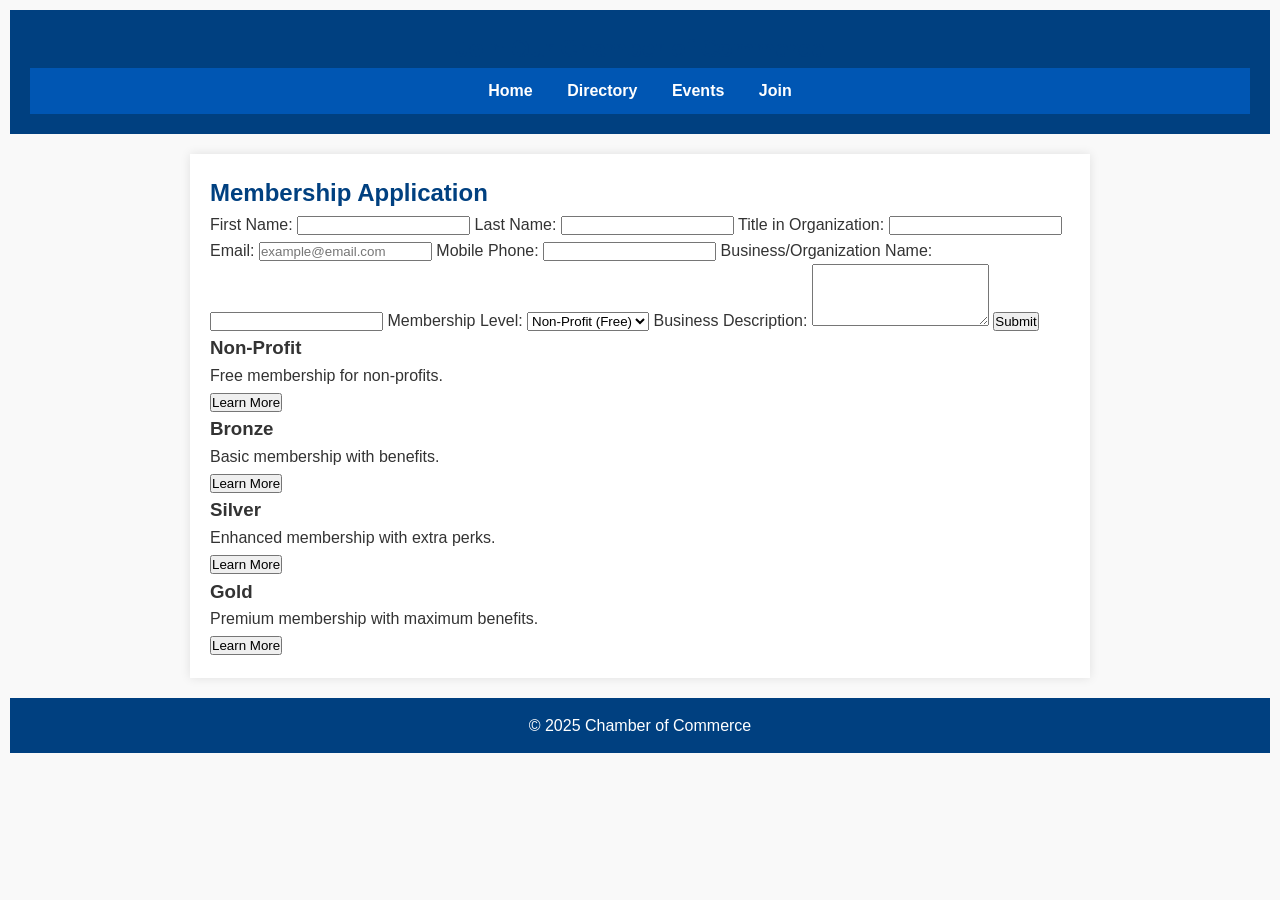
<file: chamber/join.html>
<!DOCTYPE html>
<html lang="en">
<head>
    <meta charset="UTF-8">
    <meta name="viewport" content="width=device-width, initial-scale=1.0">
    <title>Chamber Membership Application</title>
    <link rel="stylesheet" href="styles/style.css">
</head>
<body>
    <header>
        <h1>Join Our Chamber of Commerce</h1>
        <nav>
            <ul>
                <li><a href="index.html">Home</a></li>
                <li><a href="directory.html">Directory</a></li>
                <li><a href="events.html">Events</a></li>
                <li><a href="join.html">Join</a></li>
            </ul>
        </nav>
    </header>

    <main>
        <h2>Membership Application</h2>

        <form action="thankyou.html" method="get">
            <label for="first-name">First Name:</label>
            <input type="text" id="first-name" name="first-name" required autocomplete="given-name" title="Enter your first name">

            <label for="last-name">Last Name:</label>
            <input type="text" id="last-name" name="last-name" required autocomplete="family-name" title="Enter your last name">

            <label for="organization-title">Title in Organization:</label>
            <input type="text" id="organization-title" name="organization-title" pattern="[A-Za-z\s\-]{7,}" title="Must be at least 7 characters (letters, spaces, hyphens only)" autocomplete="organization-title">

            <label for="email">Email:</label>
            <input type="email" id="email" name="email" required autocomplete="email" placeholder="example@email.com" title="Enter a valid email address">

            <label for="phone">Mobile Phone:</label>
            <input type="tel" id="phone" name="phone" required autocomplete="tel" title="Enter your mobile phone number">

            <label for="organization">Business/Organization Name:</label>
            <input type="text" id="organization" name="organization" required autocomplete="organization" title="Enter your business or organization name">

            <label for="membership">Membership Level:</label>
            <select id="membership" name="membership" required>
                <option value="NP">Non-Profit (Free)</option>
                <option value="Bronze">Bronze</option>
                <option value="Silver">Silver</option>
                <option value="Gold">Gold</option>
            </select>

            <label for="description">Business Description:</label>
            <textarea id="description" name="description" title="Describe your business" rows="4"></textarea>

            <!-- Hidden Timestamp -->
            <input type="hidden" id="timestamp" name="timestamp">

            <button type="submit">Submit</button>
        </form>

        <!-- Membership Cards -->
        <div class="membership-levels">
            <div class="membership-card" onclick="document.getElementById('modal-np').showModal()">
                <h3>Non-Profit</h3>
                <p>Free membership for non-profits.</p>
                <button>Learn More</button>
            </div>

            <div class="membership-card" onclick="document.getElementById('modal-bronze').showModal()">
                <h3>Bronze</h3>
                <p>Basic membership with benefits.</p>
                <button>Learn More</button>
            </div>

            <div class="membership-card" onclick="document.getElementById('modal-silver').showModal()">
                <h3>Silver</h3>
                <p>Enhanced membership with extra perks.</p>
                <button>Learn More</button>
            </div>

            <div class="membership-card" onclick="document.getElementById('modal-gold').showModal()">
                <h3>Gold</h3>
                <p>Premium membership with maximum benefits.</p>
                <button>Learn More</button>
            </div>
        </div>

        <!-- Modals -->
        <dialog id="modal-np">
            <h2>Non-Profit Membership</h2>
            <p>Free membership for nonprofit organizations.</p>
            <button onclick="document.getElementById('modal-np').close()">Close</button>
        </dialog>

        <dialog id="modal-bronze">
            <h2>Bronze Membership</h2>
            <p>Basic membership with networking benefits.</p>
            <button onclick="document.getElementById('modal-bronze').close()">Close</button>
        </dialog>

        <dialog id="modal-silver">
            <h2>Silver Membership</h2>
            <p>Enhanced membership with advertising perks.</p>
            <button onclick="document.getElementById('modal-silver').close()">Close</button>
        </dialog>

        <dialog id="modal-gold">
            <h2>Gold Membership</h2>
            <p>Premium membership with all-inclusive benefits.</p>
            <button onclick="document.getElementById('modal-gold').close()">Close</button>
        </dialog>
    </main>

    <footer>
        <p>&copy; 2025 Chamber of Commerce</p>
    </footer>

    <script>
        // Set the timestamp field to the current date and time
        document.getElementById("timestamp").value = new Date().toISOString();
    </script>

    <script src="scripts/script.js" defer></script> 
</body>
</html>
</file>
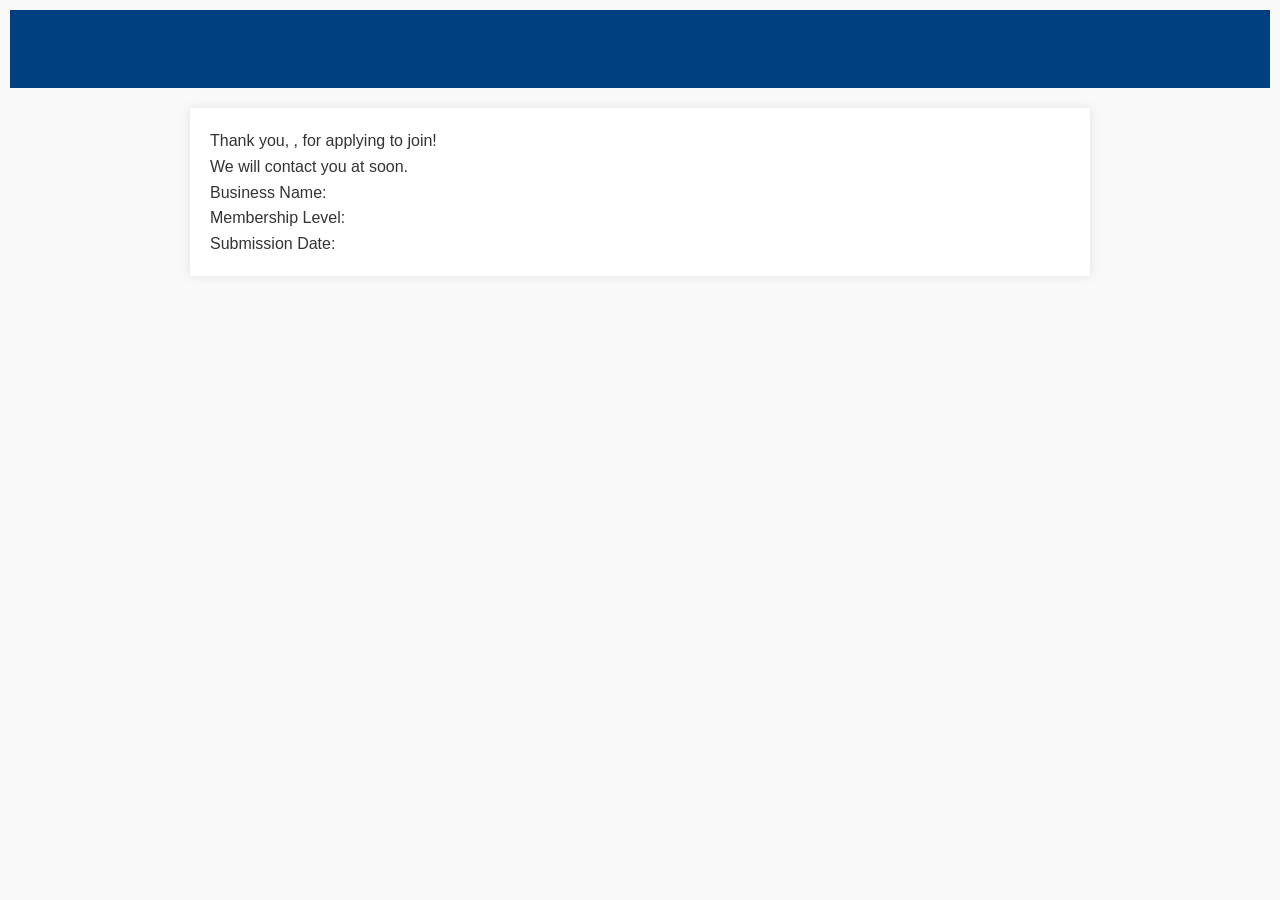
<file: chamber/thankyou.html>
<!DOCTYPE html>
<html lang="en">
<head>
    <meta charset="UTF-8">
    <meta name="viewport" content="width=device-width, initial-scale=1.0">
    <title>Thank You</title>
    <link rel="stylesheet" href="styles/style.css">
</head>
<body>
    <header>
        <h1>Thank You for Joining!</h1>
    </header>

    <main>
        <p>Thank you, <span id="fname"></span> <span id="lname"></span>, for applying to join!</p>
        <p>We will contact you at <span id="email"></span> soon.</p>
        <p>Business Name: <span id="business"></span></p>
        <p>Membership Level: <span id="membership"></span></p>
        <p>Submission Date: <span id="date"></span></p>
    </main>

    <script>
        const urlParams = new URLSearchParams(window.location.search);
        document.getElementById("fname").textContent = urlParams.get("first-name");
        document.getElementById("lname").textContent = urlParams.get("last-name");
        document.getElementById("email").textContent = urlParams.get("email");
        document.getElementById("business").textContent = urlParams.get("organization");
        document.getElementById("membership").textContent = urlParams.get("membership");
        document.getElementById("date").textContent = urlParams.get("timestamp");
    </script>
</body>
</html>
</file>
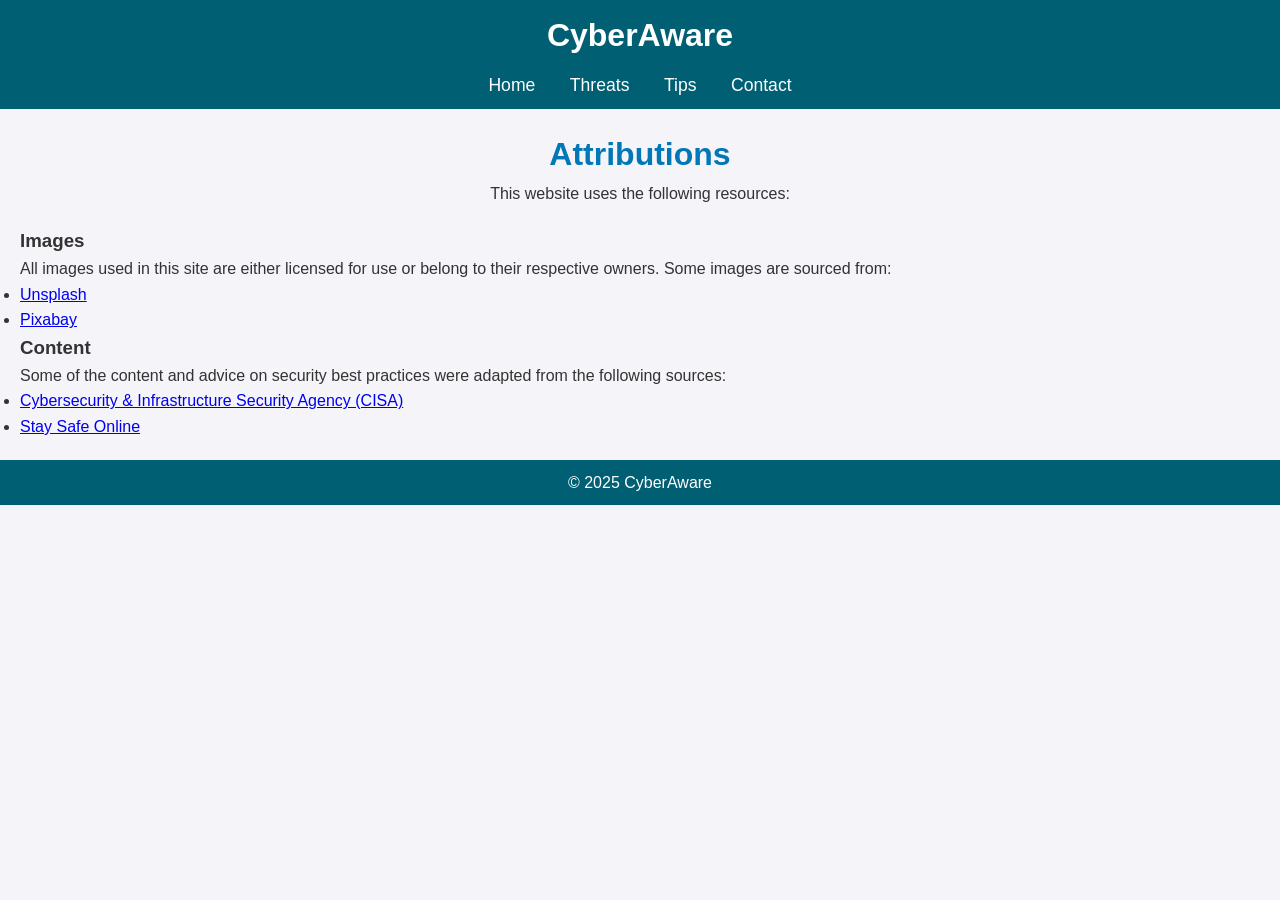
<file: cyberaware/attributions.html>
<!-- attributions.html -->
<!DOCTYPE html>
<html lang="en">
<head>
  <meta charset="UTF-8">
  <meta name="viewport" content="width=device-width, initial-scale=1.0">
  <meta name="description" content="Attributions for the resources used in CyberAware.">
  <meta property="og:title" content="CyberAware - Attributions">
  <meta property="og:description" content="Credits for the content and resources used in CyberAware.">
  <title>CyberAware | Attributions</title>
  <link rel="icon" href="favicon.ico">
  <link rel="stylesheet" href="styles/style.css">
</head>
<body>
  <header>
    <h1>CyberAware</h1>
    <nav>
      <button id="menu-button">☰</button>
      <ul id="nav-links">
        <li><a href="index.html">Home</a></li>
        <li><a href="threats.html">Threats</a></li>
        <li><a href="tips.html">Tips</a></li>
        <li><a href="form.html">Contact</a></li>
      </ul>
    </nav>
  </header>

  <main>
    <section class="page-header">
      <h2>Attributions</h2>
      <p>This website uses the following resources:</p>
    </section>

    <section class="attributions-container">
      <h3>Images</h3>
      <p>All images used in this site are either licensed for use or belong to their respective owners. Some images are sourced from:</p>
      <ul>
        <li><a href="https://unsplash.com/" target="_blank">Unsplash</a></li>
        <li><a href="https://pixabay.com/" target="_blank">Pixabay</a></li>
      </ul>

      <h3>Content</h3>
      <p>Some of the content and advice on security best practices were adapted from the following sources:</p>
      <ul>
        <li><a href="https://www.cybersecurity.gov/" target="_blank">Cybersecurity & Infrastructure Security Agency (CISA)</a></li>
        <li><a href="https://www.staysafeonline.org/" target="_blank">Stay Safe Online</a></li>
      </ul>
    </section>
  </main>

  <footer>
    <p>&copy; 2025 CyberAware</p>
  </footer>
</body>
</html>
</file>
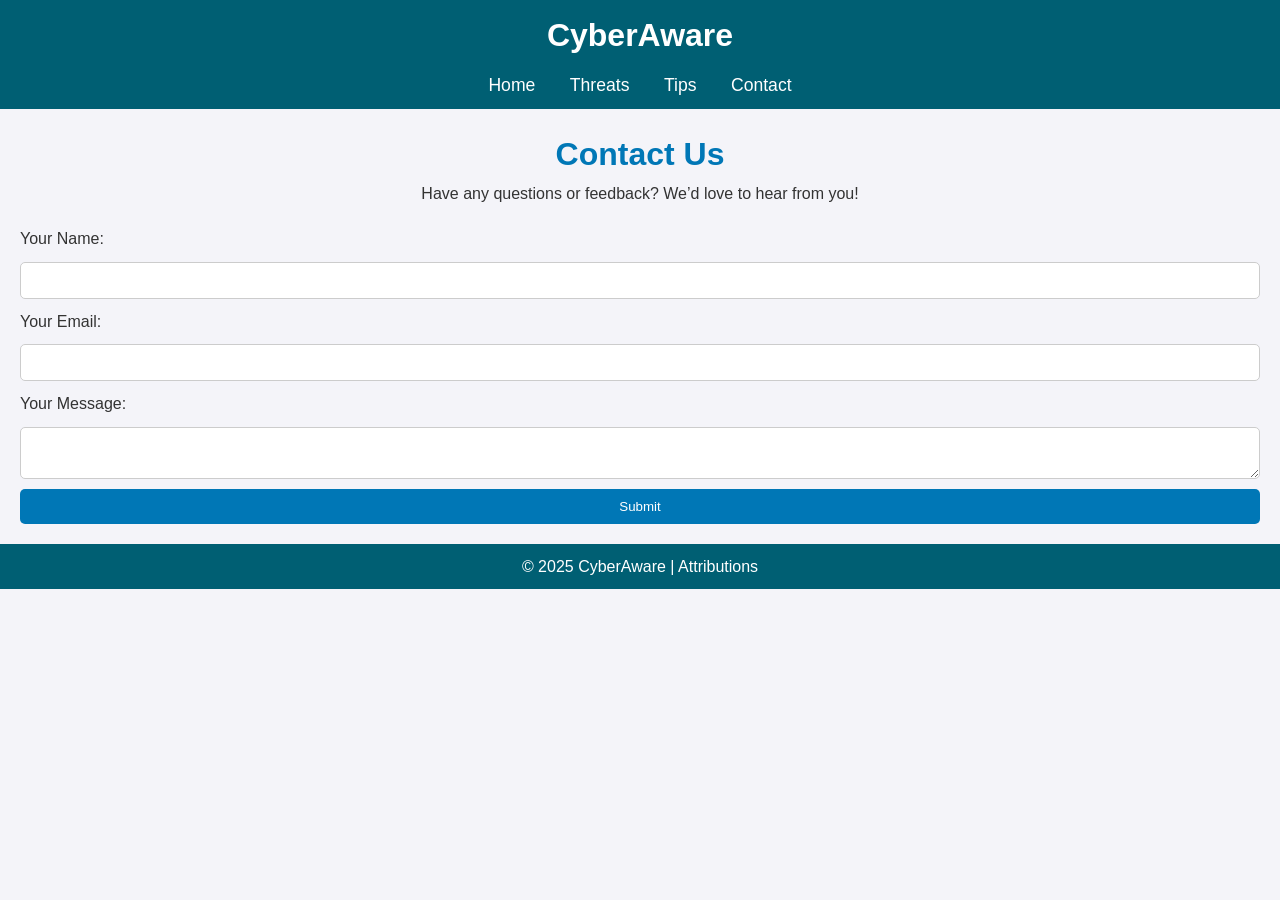
<file: cyberaware/form.html>
<!-- form.html -->
<!DOCTYPE html>
<html lang="en">
<head>
  <meta charset="UTF-8">
  <meta name="viewport" content="width=device-width, initial-scale=1.0">
  <meta name="description" content="Contact form for inquiries and feedback.">
  <meta property="og:title" content="CyberAware - Contact Us">
  <meta property="og:description" content="Get in touch with CyberAware for any questions or feedback.">
  <title>CyberAware | Contact</title>
  <link rel="icon" href="favicon.ico">
  <link rel="stylesheet" href="styles/style.css">
</head>
<body>
  <header>
    <h1>CyberAware</h1>
    <nav>
      <button id="menu-button">☰</button>
      <ul id="nav-links">
        <li><a href="index.html">Home</a></li>
        <li><a href="threats.html">Threats</a></li>
        <li><a href="tips.html">Tips</a></li>
        <li><a href="form.html">Contact</a></li>
      </ul>
    </nav>
  </header>

  <main>
    <section class="page-header">
      <h2>Contact Us</h2>
      <p>Have any questions or feedback? We’d love to hear from you!</p>
    </section>

    <section class="form-container">
      <form action="thankyou.html" method="post" id="contact-form">
        <label for="name">Your Name:</label>
        <input type="text" id="name" name="name" required>

        <label for="email">Your Email:</label>
        <input type="email" id="email" name="email" required>

        <label for="message">Your Message:</label>
        <textarea id="message" name="message" required></textarea>

        <button type="submit">Submit</button>
      </form>
    </section>
  </main>

  <footer>
    <p>&copy; 2025 CyberAware | <a href="attributions.html">Attributions</a></p>
  </footer>
</body>
</html>
</file>
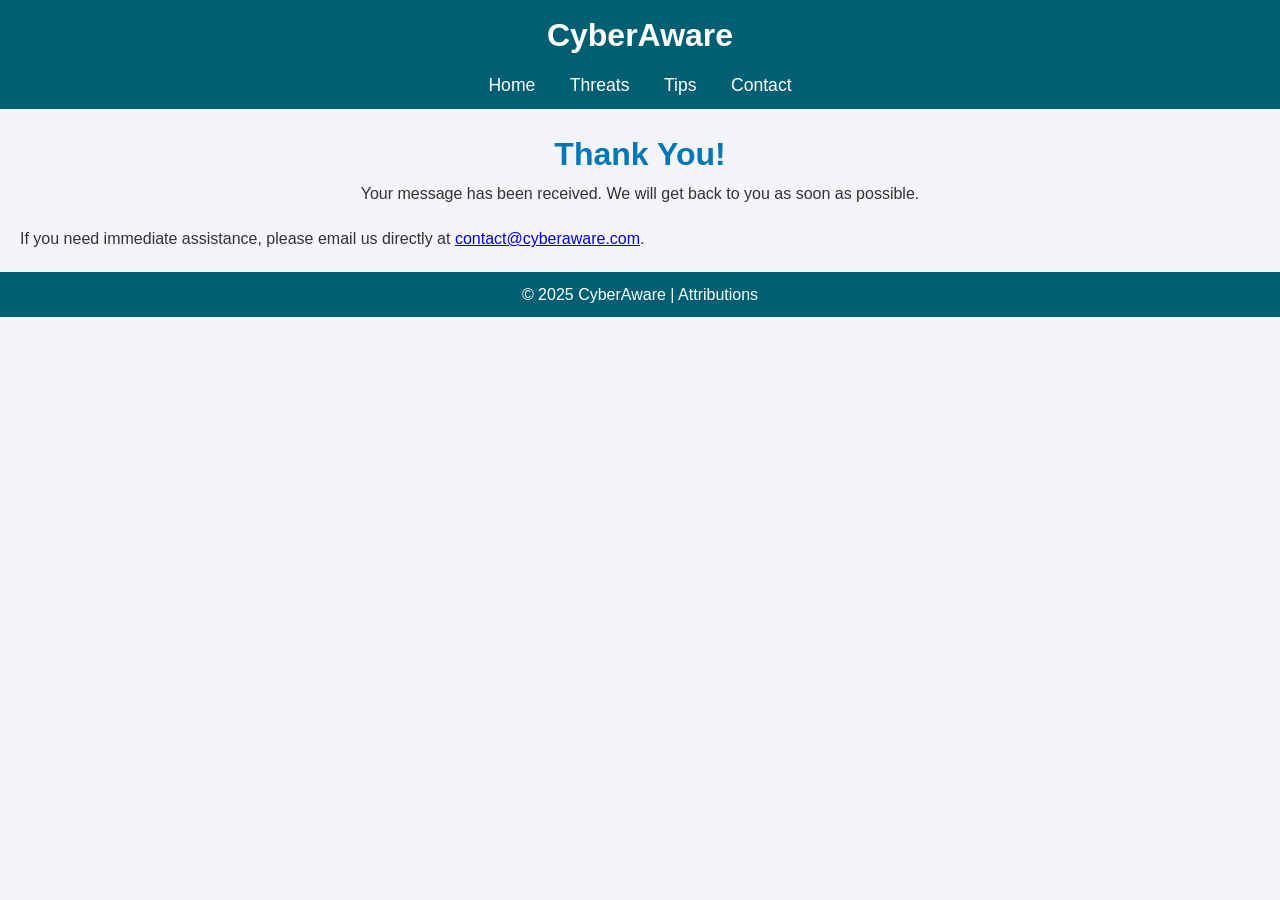
<file: cyberaware/thankyou.html>
<!-- thankyou.html -->
<!DOCTYPE html>
<html lang="en">
<head>
  <meta charset="UTF-8">
  <meta name="viewport" content="width=device-width, initial-scale=1.0">
  <meta name="description" content="Thank you for contacting us. Your message has been received.">
  <meta property="og:title" content="CyberAware - Thank You">
  <meta property="og:description" content="Thank you for your message. We will get back to you as soon as possible.">
  <title>CyberAware | Thank You</title>
  <link rel="icon" href="favicon.ico">
  <link rel="stylesheet" href="styles/style.css">
</head>
<body>
  <header>
    <h1>CyberAware</h1>
    <nav>
      <button id="menu-button">☰</button>
      <ul id="nav-links">
        <li><a href="index.html">Home</a></li>
        <li><a href="threats.html">Threats</a></li>
        <li><a href="tips.html">Tips</a></li>
        <li><a href="form.html">Contact</a></li>
      </ul>
    </nav>
  </header>

  <main>
    <section class="page-header">
      <h2>Thank You!</h2>
      <p>Your message has been received. We will get back to you as soon as possible.</p>
    </section>

    <section class="thank-you-container">
      <p>If you need immediate assistance, please email us directly at <a href="mailto:contact@cyberaware.com">contact@cyberaware.com</a>.</p>
    </section>
  </main>

  <footer>
    <p>&copy; 2025 CyberAware | <a href="attributions.html">Attributions</a></p>
  </footer>
</body>
</html>
</file>
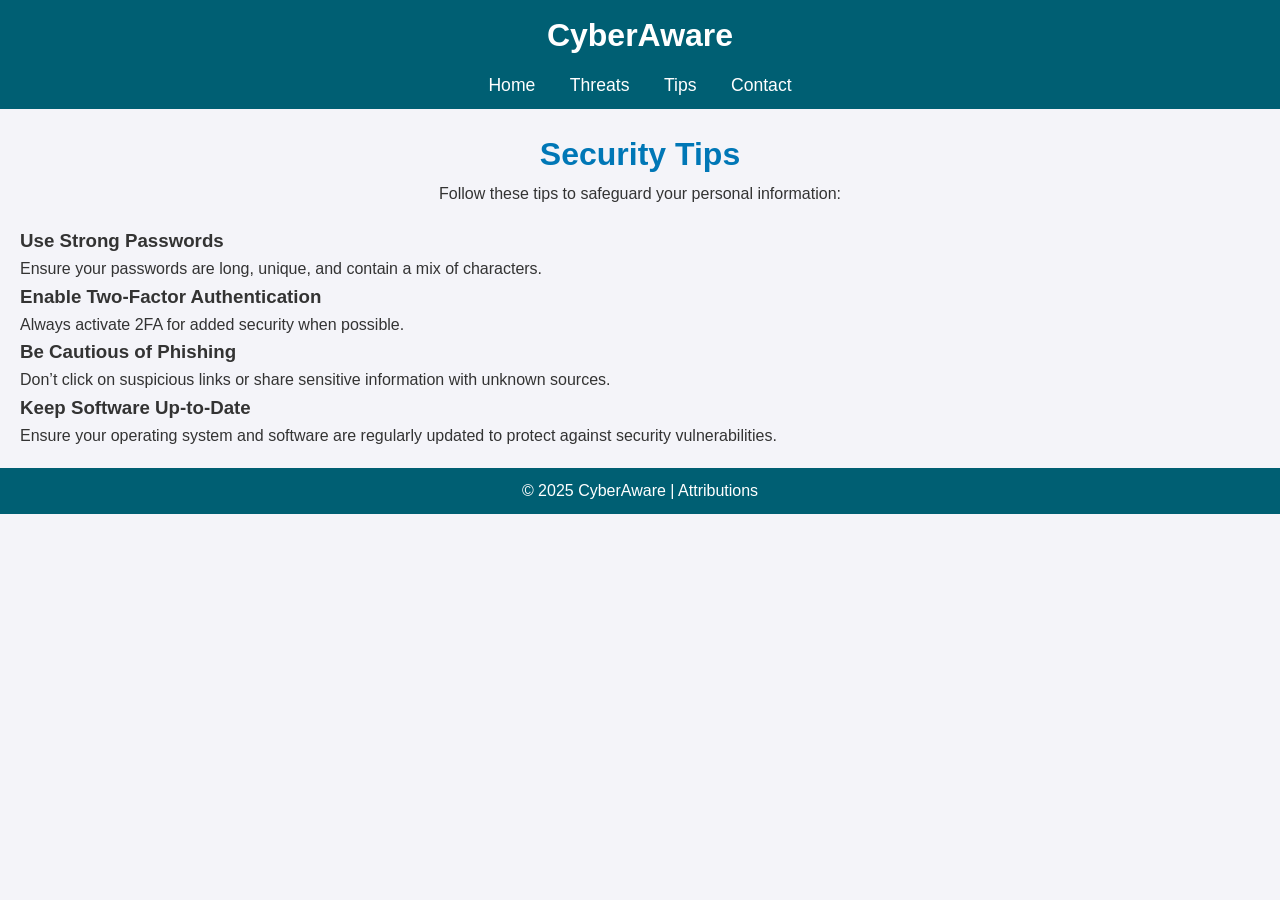
<file: cyberaware/tips.html>
<!-- tips.html -->
<!DOCTYPE html>
<html lang="en">
<head>
  <meta charset="UTF-8">
  <meta name="viewport" content="width=device-width, initial-scale=1.0">
  <meta name="description" content="Security tips to protect your data and privacy online.">
  <meta property="og:title" content="CyberAware - Tips">
  <meta property="og:description" content="Learn essential security tips for a safer online experience.">
  <title>CyberAware | Tips</title>
  <link rel="icon" href="favicon.ico">
  <link rel="stylesheet" href="styles/style.css">
</head>
<body>
  <header>
    <h1>CyberAware</h1>
    <nav>
      <button id="menu-button">☰</button>
      <ul id="nav-links">
        <li><a href="index.html">Home</a></li>
        <li><a href="threats.html">Threats</a></li>
        <li><a href="tips.html">Tips</a></li>
        <li><a href="form.html">Contact</a></li>
      </ul>
    </nav>
  </header>

  <main>
    <section class="page-header">
      <h2>Security Tips</h2>
      <p>Follow these tips to safeguard your personal information:</p>
    </section>

    <section class="tips-container">
      <article class="tip">
        <h3>Use Strong Passwords</h3>
        <p>Ensure your passwords are long, unique, and contain a mix of characters.</p>
      </article>
      <article class="tip">
        <h3>Enable Two-Factor Authentication</h3>
        <p>Always activate 2FA for added security when possible.</p>
      </article>
      <article class="tip">
        <h3>Be Cautious of Phishing</h3>
        <p>Don’t click on suspicious links or share sensitive information with unknown sources.</p>
      </article>
      <article class="tip">
        <h3>Keep Software Up-to-Date</h3>
        <p>Ensure your operating system and software are regularly updated to protect against security vulnerabilities.</p>
      </article>
    </section>
  </main>

  <footer>
    <p>&copy; 2025 CyberAware | <a href="attributions.html">Attributions</a></p>
  </footer>
</body>
</html>
</file>
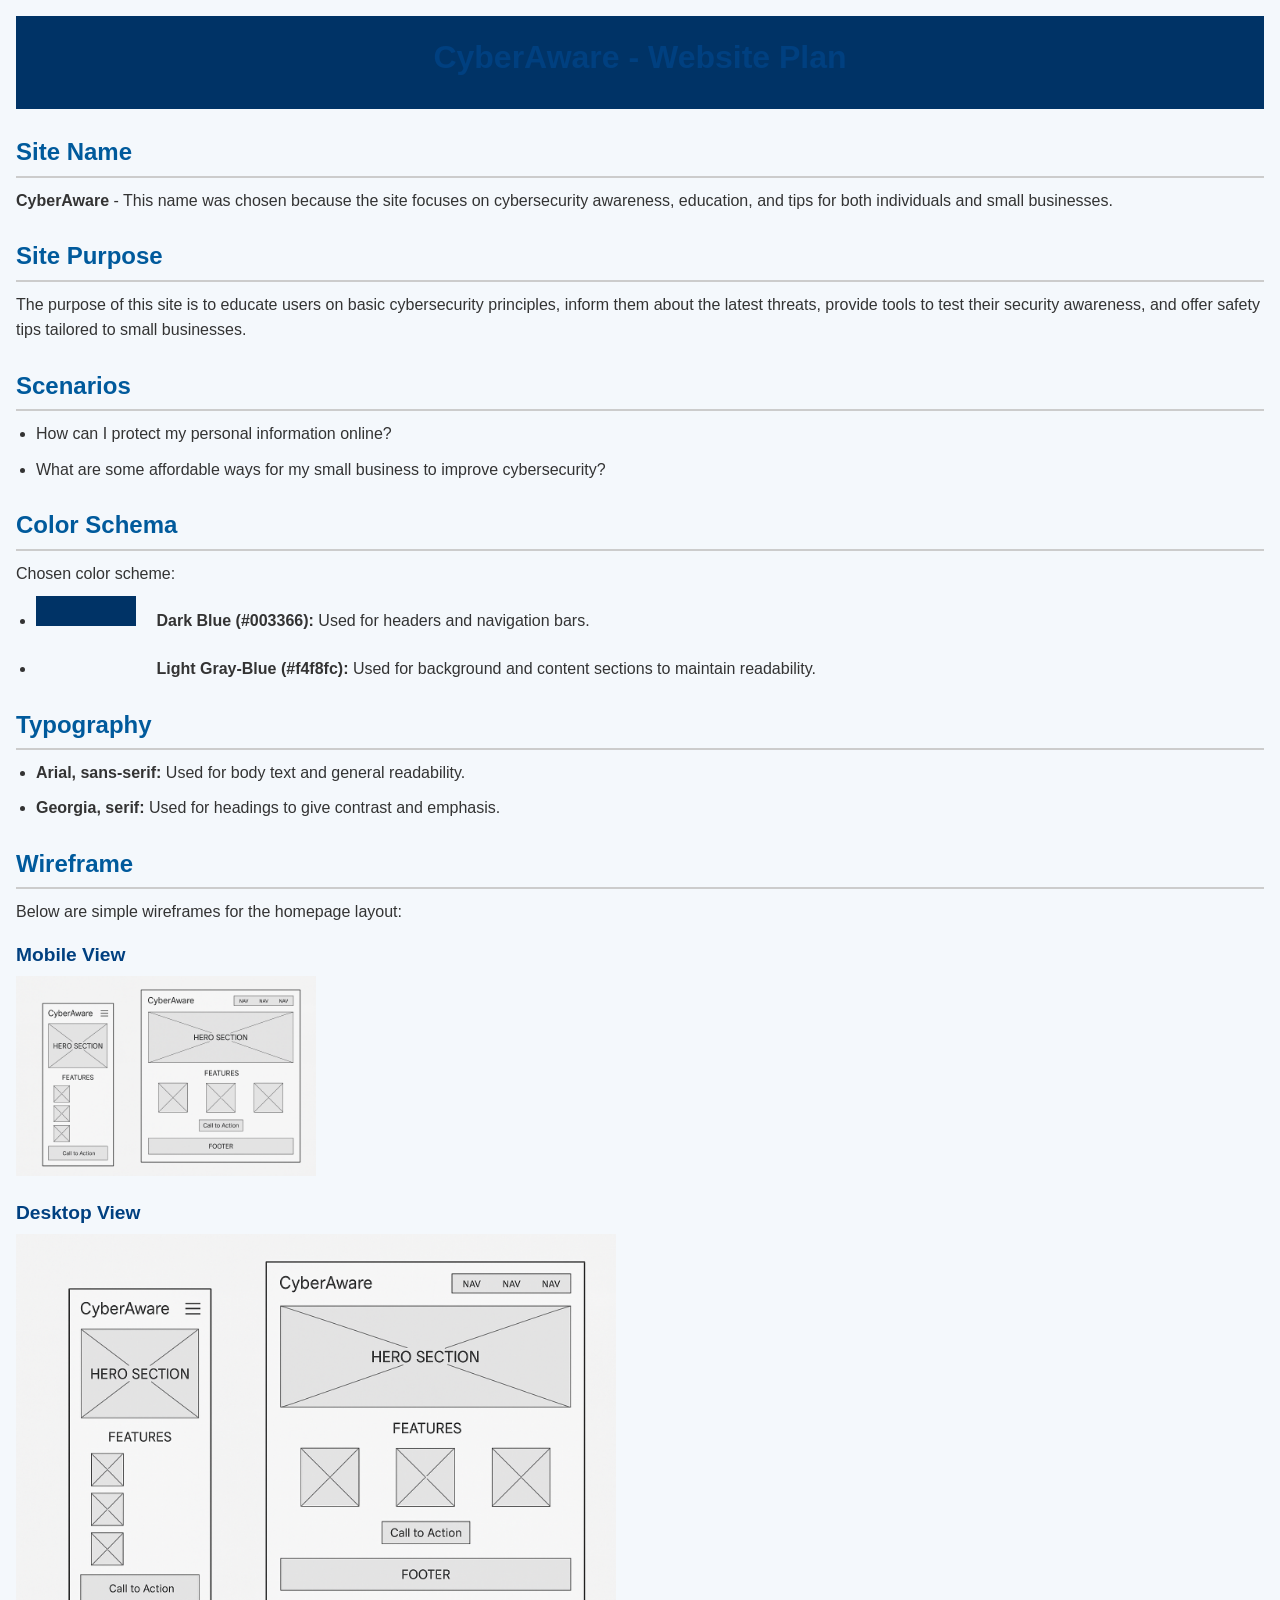
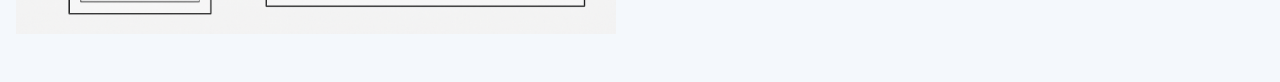
<file: chamber/project/site-plan.html>
<!DOCTYPE html>
<html lang="en">
<head>
  <meta charset="UTF-8" />
  <meta name="viewport" content="width=device-width, initial-scale=1.0" />
  <meta name="description" content="Site plan for cybersecurity awareness project by Ezinne Zola" />
  <meta name="author" content="Ezinne Zola Enyeazu" />
  <title>CyberAware: Website Plan</title>
  <link rel="stylesheet" href="styles/site-plan.css" />
  <style>
    body {
      font-family: 'Arial', sans-serif;
      background-color: #f4f8fc;
      color: #333;
      margin: 0;
      padding: 1rem;
    }
    header {
      background-color: #003366;
      color: white;
      padding: 1rem;
      text-align: center;
    }
    h2 {
      color: #005a9c;
      border-bottom: 2px solid #ccc;
      padding-bottom: 0.25rem;
    }
    section {
      margin: 1.5rem 0;
    }
    .color-box {
      display: inline-block;
      width: 100px;
      height: 30px;
      margin-right: 1rem;
    } 
  </style>
</head>
<body>
  <header>
    <h1>CyberAware - Website Plan</h1>
  </header>

  <main>
    <section>
      <h2>Site Name</h2>
      <p><strong>CyberAware</strong> - This name was chosen because the site focuses on cybersecurity awareness, education, and tips for both individuals and small businesses.</p>
    </section>

    <section>
      <h2>Site Purpose</h2>
      <p>The purpose of this site is to educate users on basic cybersecurity principles, inform them about the latest threats, provide tools to test their security awareness, and offer safety tips tailored to small businesses.</p>
    </section>

    <section>
      <h2>Scenarios</h2>
      <ul>
        <li>How can I protect my personal information online?</li>
        <li>What are some affordable ways for my small business to improve cybersecurity?</li>
      </ul>
    </section>

    <section>
      <h2>Color Schema</h2>
      <p>Chosen color scheme:</p>
      <ul>
        <li>
          <div class="color-box" style="background-color: #003366;"></div>
          <strong>Dark Blue (#003366):</strong> Used for headers and navigation bars.
        </li>
        <li>
          <div class="color-box" style="background-color: #f4f8fc;"></div>
          <strong>Light Gray-Blue (#f4f8fc):</strong> Used for background and content sections to maintain readability.
        </li>
      </ul>
    </section>

    <section>
      <h2>Typography</h2>
      <ul>
        <li><strong>Arial, sans-serif:</strong> Used for body text and general readability.</li>
        <li><strong>Georgia, serif:</strong> Used for headings to give contrast and emphasis.</li>
      </ul>
    </section>

    <section>
      <h2>Wireframe</h2>
      <p>Below are simple wireframes for the homepage layout:</p>
      <h3>Mobile View</h3>
      <img src="images/wireframe-mobile.png" alt="Mobile wireframe" width="300">
      <h3>Desktop View</h3>
      <img src="images/wireframe-desktop.png" alt="Desktop wireframe" width="600">
    </section>
  </main>
</body>
</html>
</file>
<file: chamber/styles/style.css>
/* === Global Styles === */
* {
    margin: 0;
    padding: 0;
    box-sizing: border-box;
    font-family: Arial, sans-serif;
}

body {
    background-color: #f9f9f9;
    color: #333;
    line-height: 1.6;
    padding: 10px;
    font-family: 'Roboto', sans-serif;
}

header {
    background-color: #004080;
    color: white;
    padding: 20px;
    text-align: center;
}

header h1 {
    font-size: 24px;
}

h1, h2 {
    color: #004080;
}

/* === Navigation === */
nav {
    background-color: #0056b3;
    text-align: center;
    padding: 10px;
}

nav ul {
    list-style: none;
}

nav ul li {
    display: inline;
    margin: 0 15px;
}

nav ul li a {
    color: white;
    text-decoration: none;
    font-weight: bold;
}

nav ul li a:hover {
    text-decoration: underline;
}

/* === Main Content === */
main {
    max-width: 900px;
    margin: 20px auto;
    background: white;
    padding: 20px;
    box-shadow: 0px 0px 10px rgba(0, 0, 0, 0.1);
}

/* === Footer === */
footer {
    text-align: center;
    background: #004080;
    color: white;
    padding: 10px;
    margin-top: 20px;
}

footer p {
    margin: 5px 0;
}

/* === Grid Layout (for Attractions) === */
.attractions .cards-container {
    display: grid;
    grid-template-areas:
        "card1 card2 card3 card4"
        "card5 card6 card7 card8";
    gap: 1rem;
    padding: 1rem;
}

.card {
    background: #fff;
    border-radius: 8px;
    padding: 20px;
    box-shadow: 0px 0px 10px rgba(0, 0, 0, 0.1);
}

.card img {
    width: 100%;
    height: auto;
    border-radius: 8px;
}

.card:hover {
    transform: scale(1.05);
    transition: transform 0.3s;
}
</file>
<file: cyberaware/styles/style.css>
/* styles/style.css */

/* Global Styles */
* {
    margin: 0;
    padding: 0;
    box-sizing: border-box;
    font-family: Arial, sans-serif;
  }
  
  body {
    background-color: #f4f4f9;
    color: #333;
    line-height: 1.6;
  }
  
  header {
    background-color: #005f73;
    color: #fff;
    padding: 10px 0;
    text-align: center;
  }
  
  header h1 {
    font-size: 2rem;
    margin: 0;
  }
  
  nav {
    display: flex;
    justify-content: center;
    margin-top: 10px;
  }
  
  nav button {
    display: none;
  }
  
  nav ul {
    list-style: none;
    padding: 0;
  }
  
  nav ul li {
    display: inline;
    margin: 0 15px;
  }
  
  nav ul li a {
    color: #fff;
    text-decoration: none;
    font-size: 1.1rem;
  }
  
  main {
    padding: 20px;
  }
  
  .page-header {
    text-align: center;
    margin-bottom: 20px;
  }
  
  h2 {
    font-size: 2rem;
    color: #0077b6;
  }
  
  form {
    display: flex;
    flex-direction: column;
    gap: 10px;
  }
  
  form input, form textarea {
    padding: 10px;
    border: 1px solid #ccc;
    border-radius: 5px;
  }
  
  form button {
    padding: 10px 20px;
    background-color: #0077b6;
    color: #fff;
    border: none;
    border-radius: 5px;
    cursor: pointer;
  }
  
  form button:hover {
    background-color: #005f73;
  }
  
  footer {
    background-color: #005f73;
    color: #fff;
    padding: 10px 0;
    text-align: center;
  }
  
  footer a {
    color: #fff;
    text-decoration: none;
  }
  
  footer a:hover {
    text-decoration: underline;
  }
  
  /* Responsive Design */
  @media (max-width: 768px) {
    nav ul {
      flex-direction: column;
    }
  
    nav button {
      display: block;
      background-color: #0077b6;
      color: #fff;
      padding: 10px;
      border: none;
      font-size: 1.2rem;
    }
  
    nav ul li {
      margin: 10px 0;
    }
  }
  
  @media (max-width: 480px) {
    header h1 {
      font-size: 1.5rem;
    }
  }
</file>
<file: chamber/project/styles/site-plan.css>
/* === Site Plan Styles === */
:root {
    --primary-color: #004080;
    --accent-color: #ff6600;
    --background-color: #f9f9f9;
    --text-color: #333;
  }
  
  * {
    margin: 0;
    padding: 0;
    box-sizing: border-box;
  }
  
  body {
    font-family: 'Arial', sans-serif;
    background-color: var(--background-color);
    color: var(--text-color);
    padding: 20px;
    line-height: 1.6;
  }
  
  h1, h2, h3 {
    color: var(--primary-color);
  }
  
  h1 {
    font-size: 2rem;
    margin-bottom: 10px;
  }
  
  h2 {
    font-size: 1.5rem;
    margin-top: 20px;
    margin-bottom: 10px;
  }
  
  h3 {
    font-size: 1.2rem;
    margin-top: 15px;
    margin-bottom: 5px;
  }
  
  p, li {
    margin-bottom: 10px;
  }
  
  ul {
    list-style-type: disc;
    padding-left: 20px;
  }
  
  section {
    margin-bottom: 30px;
  }
  
  a {
    color: var(--accent-color);
    text-decoration: none;
  }
  
  a:hover {
    text-decoration: underline;
  }
  
  footer {
    text-align: center;
    margin-top: 50px;
    padding: 10px;
    font-size: 0.9rem;
    color: #666;
  }
</file>
